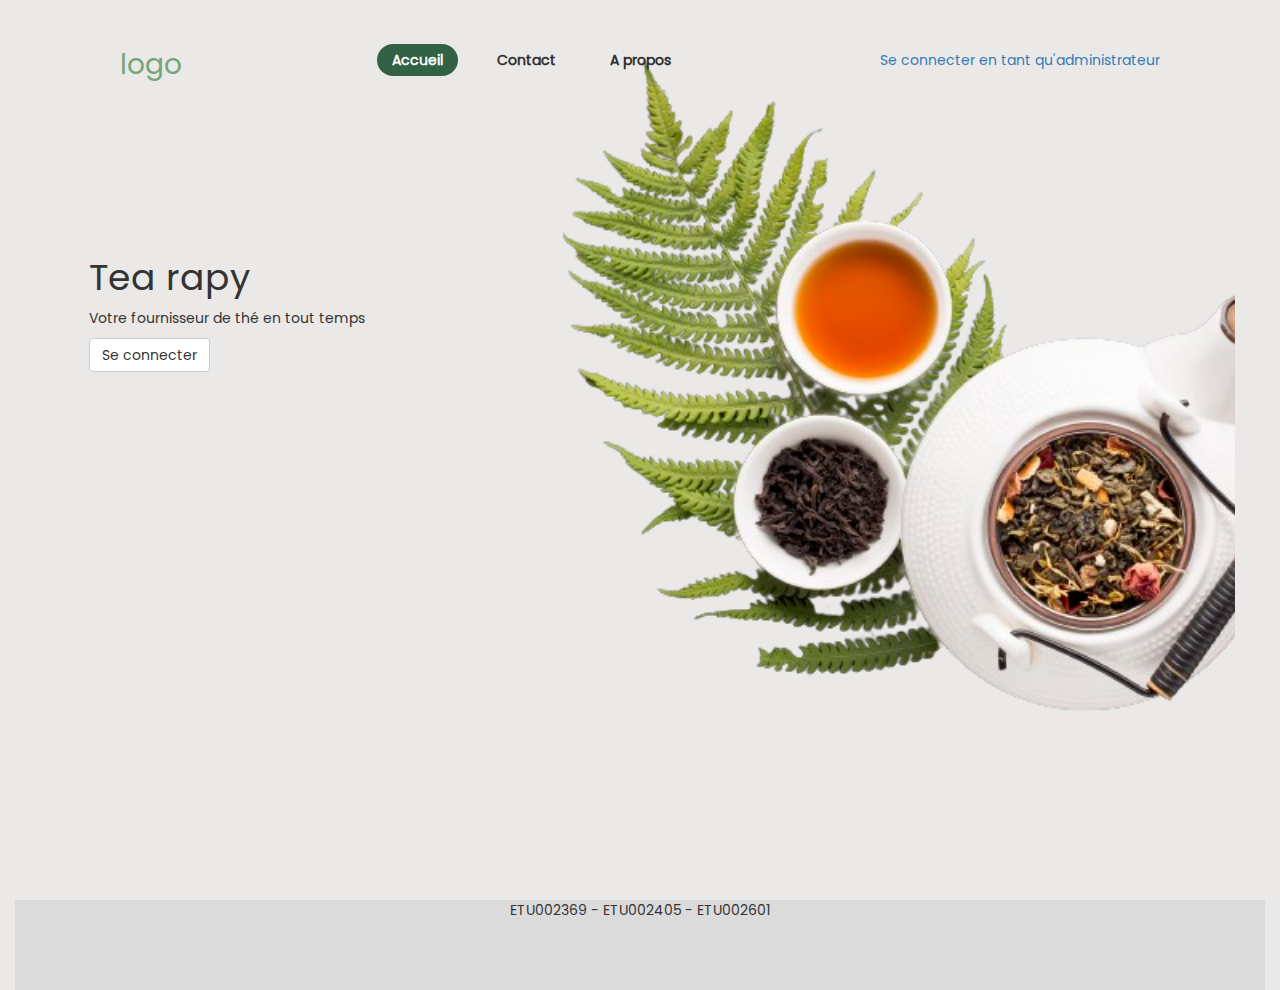
<file: pages/index.html>
<!DOCTYPE html>
<html lang="en">
<head>
    <meta charset="UTF-8">
    <meta name="viewport" content="width=device-width, initial-scale=1.0">
    <title>Tea rapy</title>
    <link rel="stylesheet" href="../assets/css/bootstrap.css">
    <link rel="stylesheet" href="../assets/css/navbar.css">
    <link rel="stylesheet" href="../assets/css/index.css">
    <link rel="shortcut icon" href="../assets/images/logo.png" type="image/x-icon">
    <link rel="stylesheet" href="../assets/css/general.css">
    <!-- <link rel="shortcut icon" href="favicon.ico" type="image/x-icon"> -->
</head>
<body>
    <div class="container-fluid">
        <!-- HEADER -->
        <header>
            <h2 class="logo">logo</h2>
            <nav class="navigation">
                <a href="#" class="active">Accueil</a>
                <a href="">Contact</a>
                <a href="">A propos</a>
            </nav>  
            <a href="login.html">Se connecter en tant qu'administrateur</a>  
        </header>
        <!-- HEADER -->

        <!-- SECTION 1 -->
        <div class="row" id="section1">
            <div class="row">
                <div class="col-md-6" id="text">
                    <div class="row" id="text-content">
                        <h1>Tea rapy</h1>
                        <p>Votre fournisseur de thé en tout temps</p>
                        <p><a href="login.html" class="btn btn-default">Se connecter</a></p>
                    </div>
                </div>
                <div class="col-md-6" id="images">
                    <div class="row">
                        <!-- <div class="col-md-12" id="brush-stroke"><img src="../assets/images/coup-pinceau-vert-fond-blanc-removebg-preview.png" alt="" width="800vw"></div> -->
                        <div class="col-md-12" id="tea-image"><img src="../assets/images/tea-pot.png   " alt="" width="800vw"></div>
                    </div>
                </div>
            </div>
            <!-- <div class="row" id="falling-leaves">..</div> -->
        </div>
        <!-- SECTION 1 -->

        <!-- SECTION 2 -->
        <div class="row" id="section2">
        </div>
        <!-- SECTION 2 -->

        <!-- FOOTER-->
        <footer>ETU002369 - ETU002405 - ETU002601</footer>
        <!-- FOOTER -->

    </div>
</body>
</html>
</file>
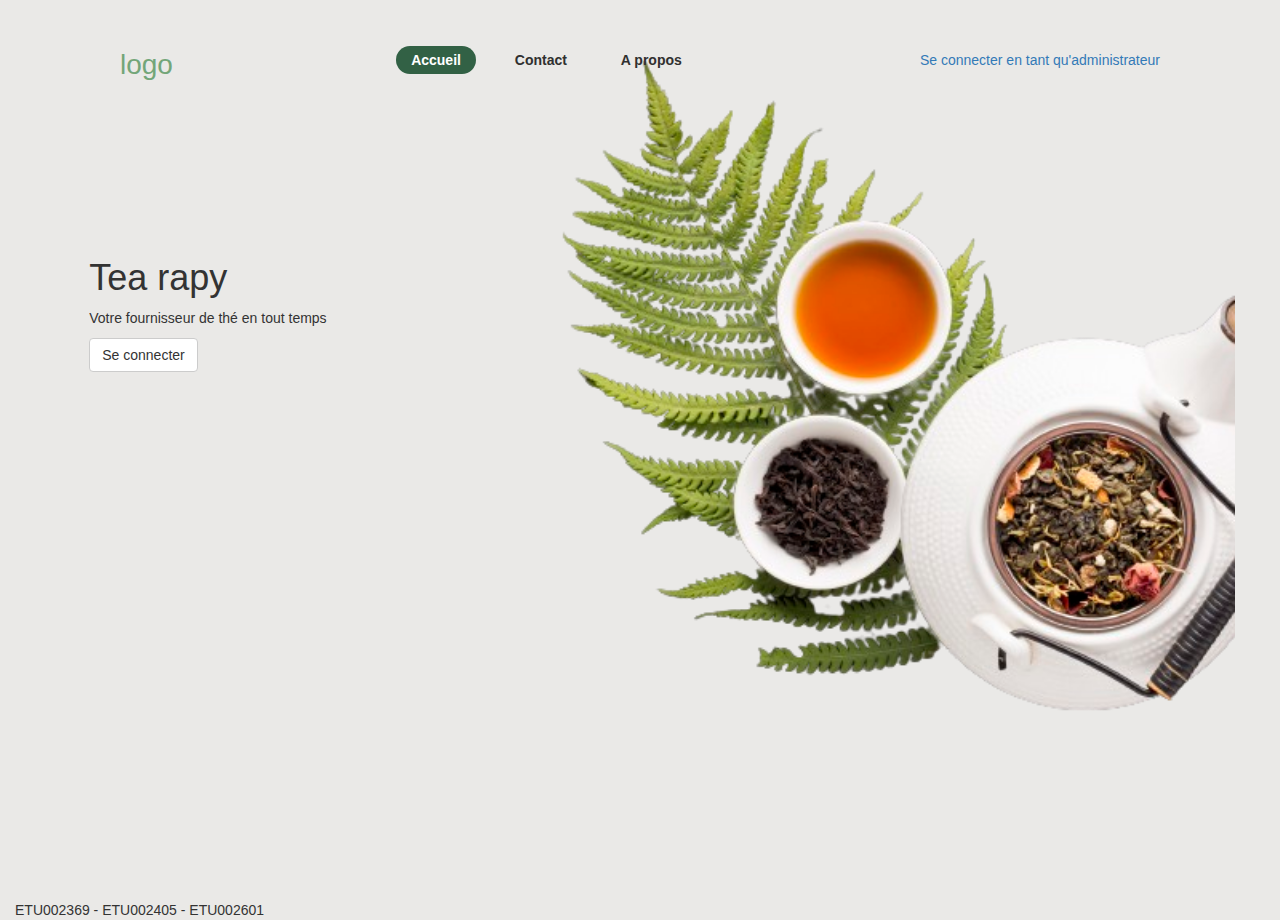
<file: assets/pages/index.html>
<!DOCTYPE html>
<html lang="en">
<head>
    <meta charset="UTF-8">
    <meta name="viewport" content="width=device-width, initial-scale=1.0">
    <title>Tea rapy</title>
    <link rel="stylesheet" href="../css/bootstrap.css">
    <link rel="stylesheet" href="../css/navbar.css">
    <link rel="stylesheet" href="../css/index.css">
    <!-- <link rel="shortcut icon" href="favicon.ico" type="image/x-icon"> -->
</head>
<body>
    <div class="container-fluid">
        <!-- HEADER -->
        <header>
            <h2 class="logo">logo</h2>
            <nav class="navigation">
                <a href="#" class="active">Accueil</a>
                <a href="">Contact</a>
                <a href="">A propos</a>
            </nav>  
            <a href="login.html">Se connecter en tant qu'administrateur</a>  
        </header>
        <!-- HEADER -->

        <!-- SECTION 1 -->
        <div class="row" id="section1">
            <div class="row">
                <div class="col-md-6" id="text">
                    <div class="row" id="text-content">
                        <h1>Tea rapy</h1>
                        <p>Votre fournisseur de thé en tout temps</p>
                        <p><a href="login.html" class="btn btn-default">Se connecter</a></p>
                    </div>
                </div>
                <div class="col-md-6" id="images">
                    <div class="row">
                        <!-- <div class="col-md-12" id="brush-stroke"><img src="../assets/images/coup-pinceau-vert-fond-blanc-removebg-preview.png" alt="" width="800vw"></div> -->
                        <div class="col-md-12" id="tea-image"><img src="../images/tea-pot.png   " alt="" width="800vw"></div>
                    </div>
                </div>
            </div>
            <!-- <div class="row" id="falling-leaves">..</div> -->
        </div>
        <!-- SECTION 1 -->

        <!-- SECTION 2 -->
        <div class="row" id="section2">
        </div>
        <!-- SECTION 2 -->

        <!-- FOOTER-->
        <footer>ETU002369 - ETU002405 - ETU002601</footer>
        <!-- FOOTER -->

    </div>
</body>
</html>
</file>
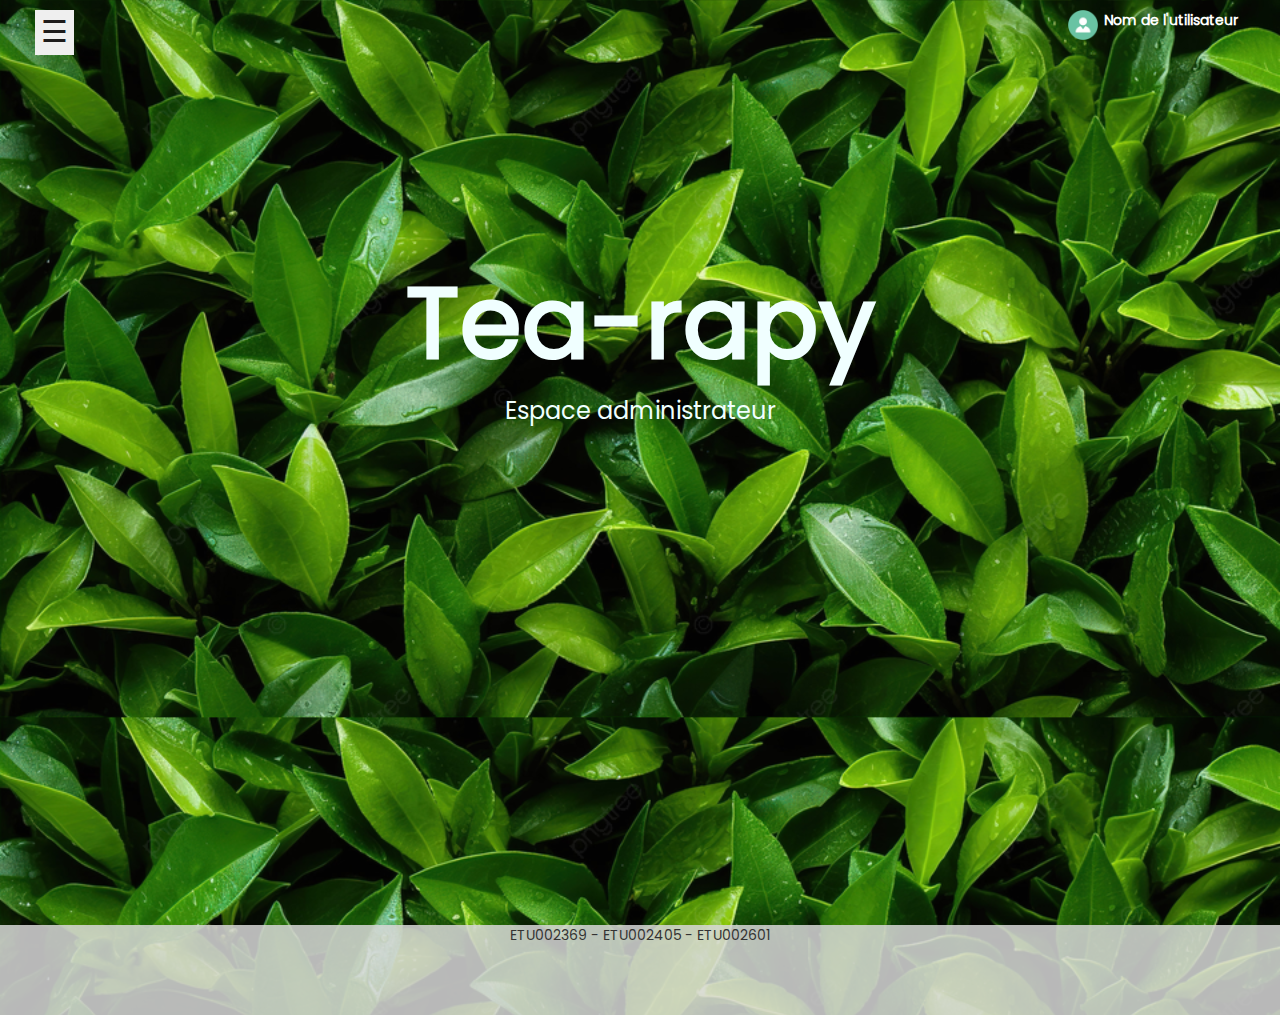
<file: pages/acceuilAdmin.html>
<!DOCTYPE html>
<html lang="en">
<head>
    <meta charset="UTF-8">
    <meta name="viewport" content="width=device-width, initial-scale=1.0">
    <link rel="stylesheet" href="../assets/css/bootstrap.css">
    <link rel="stylesheet" href="../assets/css/general.css">
    <link rel="stylesheet" href="../assets/css/acceuilAdmin.css">
    <link rel="stylesheet" href="../assets/css/sidebar.css">
    <link rel="shortcut icon" href="../assets/images/logo.png" type="image/x-icon">
    <link rel="stylesheet" href="../assets/css/header.css">
    <title>Tea-rapy</title>
</head>
<body>
    <!-- HEADER -->
    <header class="header">
        <div class="col-md-10">
            <button class="open-btn" id="openBtn">&#9776;</button>
        </div>
        <div class="col-md-2">
            <div class="user-icon">
                <img src="../assets/images/user-icon.png" alt="User Icon">
            </div>
            <div class="user-info">
                <p>Nom de l'utilisateur</p>
            </div>
        </div>
    </header>
    <!-- HEADER -->
        
    <div class="sidebar" id="sidebar">
        <button class="close-btn" id="closeBtn">&times;</button>
        <h1>Tea-rapy</h1>
        <ul>
            <li><a href="#" class="active">Accueil</a></li>
            <li class="dropdown">
                <a href="#" class="dropdown-toggle" data-toggle="dropdown">Thé <span class="caret"></span></a> <!-- Ajouter la classe "dropdown-toggle" et les attributs "data-toggle" et "aria-haspopup" -->
                <ul class="dropdown-menu"> <!-- Ajouter la classe "dropdown-menu" à la liste déroulante -->
                    <li><a href="tea.php">Gestion variétés de thé</a></li> <!-- Ajouter les options du menu déroulant -->
                    <li><a href="regeneration.php">Régénération</a></li>
                </ul>
            </li>

            <li><a href="parcelle.php">Parcelle</a></li>
            <li class="dropdown"> <!-- Ajouter la classe "dropdown" à l'élément parent -->
                <a href="#" class="dropdown-toggle" data-toggle="dropdown">Cueillette <span class="caret"></span></a> <!-- Ajouter la classe "dropdown-toggle" et les attributs "data-toggle" et "aria-haspopup" -->
                <ul class="dropdown-menu"> <!-- Ajouter la classe "dropdown-menu" à la liste déroulante -->
                    <li><a href="cueilleur.php">Gestion cueillette</a></li> <!-- Ajouter les options du menu déroulant -->
                    <li><a href="poids_minimal.php">Poids minimal</a></li>
                </ul>
            </li>
            <li><a href="depense.php">Dépense</a></li>
            <li class="dropdown"> <!-- Ajouter la classe "dropdown" à l'élément parent -->
                <a href="#" class="dropdown-toggle" data-toggle="dropdown">Salaire <span class="caret"></span></a> <!-- Ajouter la classe "dropdown-toggle" et les attributs "data-toggle" et "aria-haspopup" -->
                <ul class="dropdown-menu"> <!-- Ajouter la classe "dropdown-menu" à la liste déroulante -->
                    <li><a href="salaire.php">Gestion de salaires</a></li> <!-- Ajouter les options du menu déroulant -->
                    <li><a href="pourcentage.php">Bonus et malus</a></li>
                </ul>
            </li>
        </ul>
    </div>
            
    <div class="content">
        <div class="content-text">
            <h1>Tea-rapy</h1>
            <h3>Espace administrateur</h3>
        </div>
    </div>

    <!-- FOOTER-->
    <footer>ETU002369 - ETU002405 - ETU002601</footer>
    <!-- FOOTER -->
    <script src="../assets/js/sidebar.js"></script> 
    <script src="../assets/js/bootstrap.js"></script> 
    <script src="../assets/js/jquery.min.js"></script>
    <script src="../assets/js/bootstrap.min.js"></script>

</body>
</html>
</file>
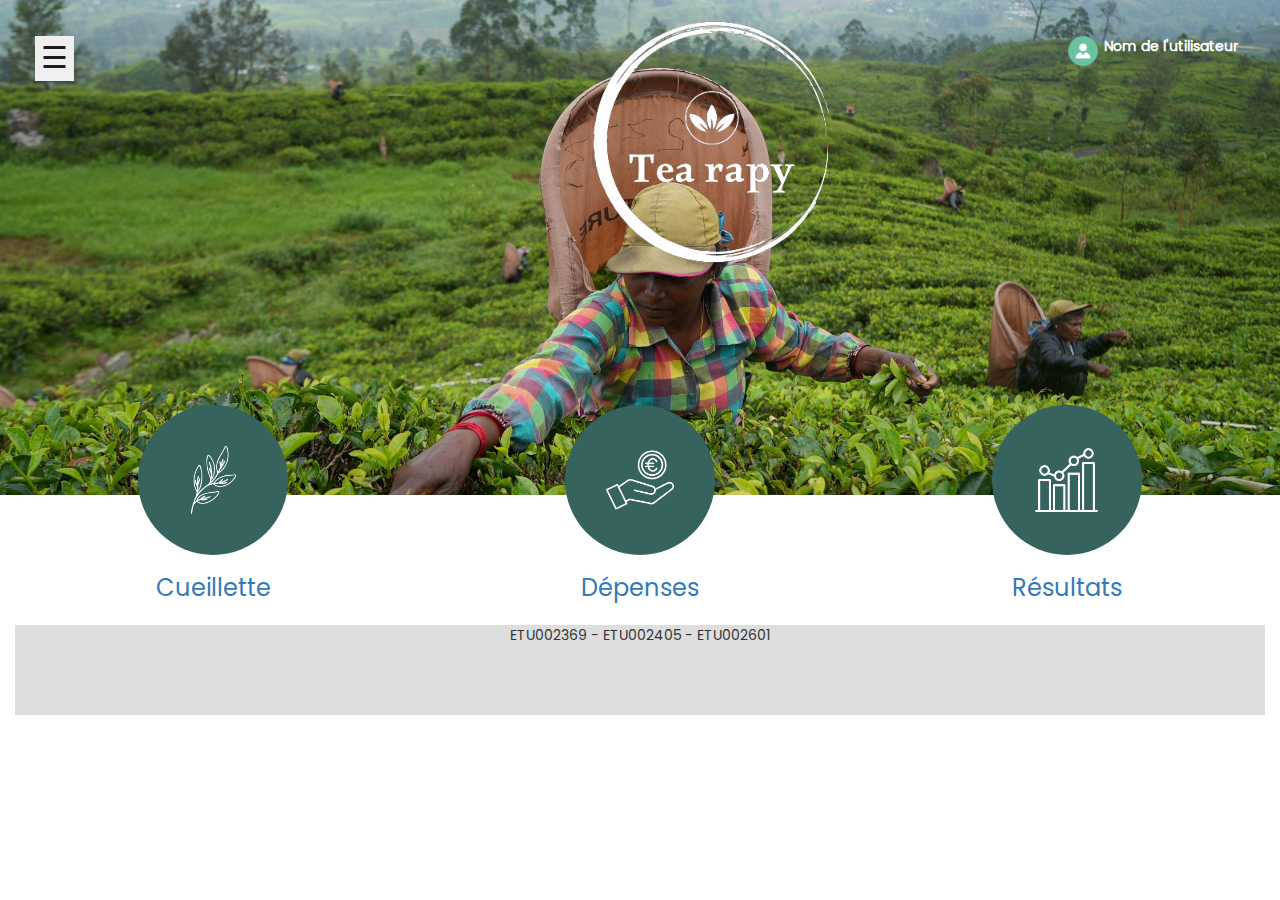
<file: pages/acceuilUser.html>
<!DOCTYPE html>
<html lang="en">
<head>
    <meta charset="UTF-8">
    <meta name="viewport" content="width=device-width, initial-scale=1.0">
    <link rel="stylesheet" href="../assets/css/acceuilUser.css">
    <link rel="stylesheet" href="../assets/css/bootstrap.css">
    <link rel="stylesheet" href="../assets/css/general.css">
    <link rel="stylesheet" href="../assets/css/header.css">
    <link rel="stylesheet" href="../assets/css/sidebar.css">
    <link rel="shortcut icon" href="../assets/images/logo.png" type="image/x-icon">
    <title>Tea-rapy: Accueil utilisateur</title>
</head>
<body>
    <div class="container-fluid">
        <div class="sidebar" id="sidebar">
            <button class="close-btn" id="closeBtn">&times;</button>
            <h1>Tea-rapy</h1>
            <ul>
                <li><a href="#" class="active">Accueil</a></li>
                <li><a href="payement.php">Payement</a></li>
                <li><a href="#">Déconnexion</a></li>
            </ul>
        </div>
    
        <!-- CONTENT -->
        <div class="row" id="picker-image">

            <header class="header">
                <div class="col-md-10">
                    <button class="open-btn" id="openBtn">&#9776;</button>
                </div>
                <div class="col-md-2">
                    <div class="user-icon">
                        <img src="../assets/images/user-icon.png" alt="User Icon">
                    </div>
                    <div class="user-info">
                        <p>Nom de l'utilisateur</p>
                    </div>
                </div>
            </header>    
            <div class="logo">
                <img src="../assets/images/logo/tea-rapy-white.png" alt="" width="400px">
            </div>    
        </div>
        <div class="row" id="option-menu">
            <a href="cueillette.html">
            <div class="col-md-4">
                <div class="image-option"><img src="../assets/images/feuille.png" alt="cueillette"></div>
                <h3>Cueillette</h3>
            </div>
            </a>

            <a href="depense.html">
            <div class="col-md-4">
                <div class="image-option"><img src="../assets/images/de-largent.png" alt="dépenses"></div>
                <h3>D&eacute;penses</h3>
            </div>
            </a>

            <a href="resultat.html">
            <div class="col-md-4">
                <div class="image-option"><img src="../assets/images/statistique.png" alt="résultat"></div>
                <h3>R&eacute;sultats</h3>
            </div>
            </a>
        </div>
        <!-- CONTENT -->

        <!-- FOOTER -->
        <footer>ETU002369 - ETU002405 - ETU002601</footer>
        <!-- FOOTER -->
        <script src="../assets/js/sidebar.js"></script> 
    </div>
</body>
</html>
</file>
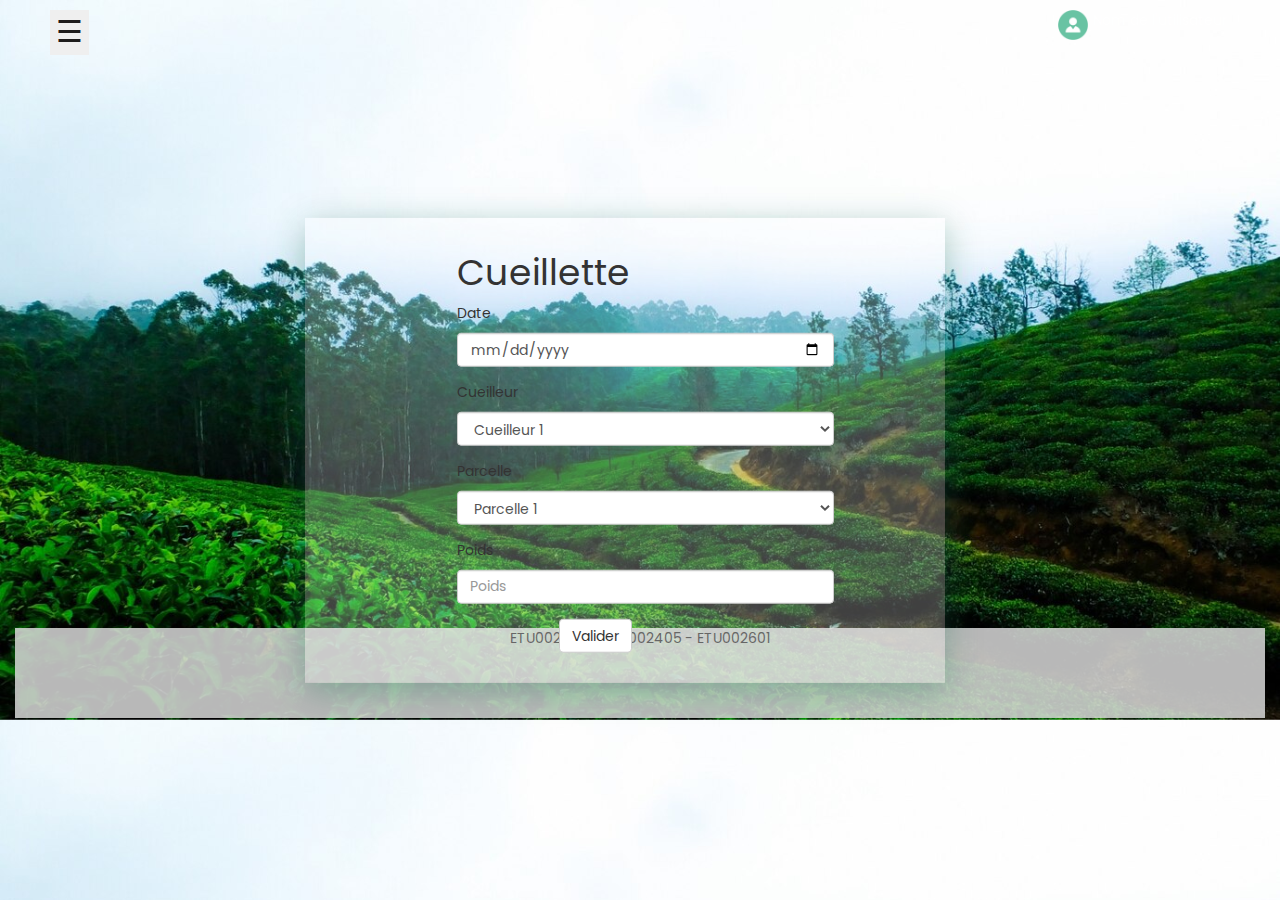
<file: pages/cueillette.html>
<!DOCTYPE html>
<html lang="en">
<head>
    <meta charset="UTF-8">
    <meta name="viewport" content="width=device-width, initial-scale=1.0">
    <link rel="stylesheet" href="../assets/css/bootstrap.css">
    <link rel="stylesheet" href="../assets/css/general.css">
    <link rel="stylesheet" href="../assets/css/saisie.css">
    <link rel="stylesheet" href="../assets/css/header.css">
    <link rel="stylesheet" href="../assets/css/sidebar.css">
    <link rel="shortcut icon" href="../assets/images/logo.png" type="image/x-icon">
    <title>Tea-rapy: Saisie de cueillette</title>
</head>
<body>
    <div class="container-fluid">
        <!-- SIDEBAR -->
        <div class="sidebar" id="sidebar">
            <button class="close-btn" id="closeBtn">&times;</button>
            <h1>Tea-rapy</h1>
            <ul>
                <li><a href="acceuilUser.html">Accueil</a></li>
                <li><a href="payement.php">Payement</a></li>
                <li><a href="#">Déconnexion</a></li>
            </ul>
        </div>
        <!-- SIDEBAR -->

        <!-- HEADER -->
        <header class="header">
            <div class="col-md-10">
                <button class="open-btn" id="openBtn">&#9776;</button>
            </div>
            <div class="col-md-2">
                <div class="user-icon">
                    <img src="../assets/images/user-icon.png" alt="User Icon">
                </div>
                <div class="user-info">
                    <p>Nom de l'utilisateur</p>
                </div>
            </div>
        </header>    
        <!-- HEADER -->

        <!-- CONTENT -->
        <div class="row" id="formulaire">
            <div class="col-md-12">
                <h1>Cueillette</h1>
                <form class="form-horizontal center-block">
                    <div class="form-group">
                        <!-- <label for="inputEmail3" class="col-sm-2 control-label">Email</label> -->
                        <div class="col-sm-8">
                        <p>Date</p>
                        <input type="date" class="form-control" id="inputEmail3" placeholder="Email">
                        </div>
                    </div>
                    <div class="form-group">
                        <!-- <label for="inputPassword3" class="col-sm-2 control-label">Password</label> -->
                        <div class="col-sm-8">
                        <p>Cueilleur</p>
                        <select class="form-control" name="idCueilleur">
                            <option value="">Cueilleur 1</option>
                            <option value="">Cueilleur 2</option>
                            <option value="">Cueilleur 3</option>
                        </select>                
                        </div>
                    </div>
                    <div class="form-group">
                        <!-- <label for="inputPassword3" class="col-sm-2 control-label">Password</label> -->
                        <div class="col-sm-8">
                        <p>Parcelle</p>
                        <select class="form-control" name="idParcelle">
                            <option value="">Parcelle 1</option>
                            <option value="">Parcelle 2</option>
                            <option value="">Parcelle 3</option>
                        </select>                
                        </div>
                    </div>
                    <div class="form-group">
                        <!-- <label for="inputEmail3" class="col-sm-2 control-label">Email</label> -->
                        <div class="col-sm-8">
                        <p>Poids</p>
                        <input type="number" class="form-control" id="inputEmail3" placeholder="Poids">
                        </div>
                    </div>
                    <div class="form-group">
                        <div class="col-sm-offset-2 col-sm-8">
                        <button type="submit" class="btn btn-default">Valider</button>
                        </div>
                    </div>
                </form>
            </div>
        </div>
        <!-- CONTENT -->
        
        <!-- FOOTER -->
        <footer>ETU002369 - ETU002405 - ETU002601</footer>
        <!-- FOOTER -->
    <script src="../assets/js/sidebar.js"></script>
    </div>
</body>
</html>
</file>
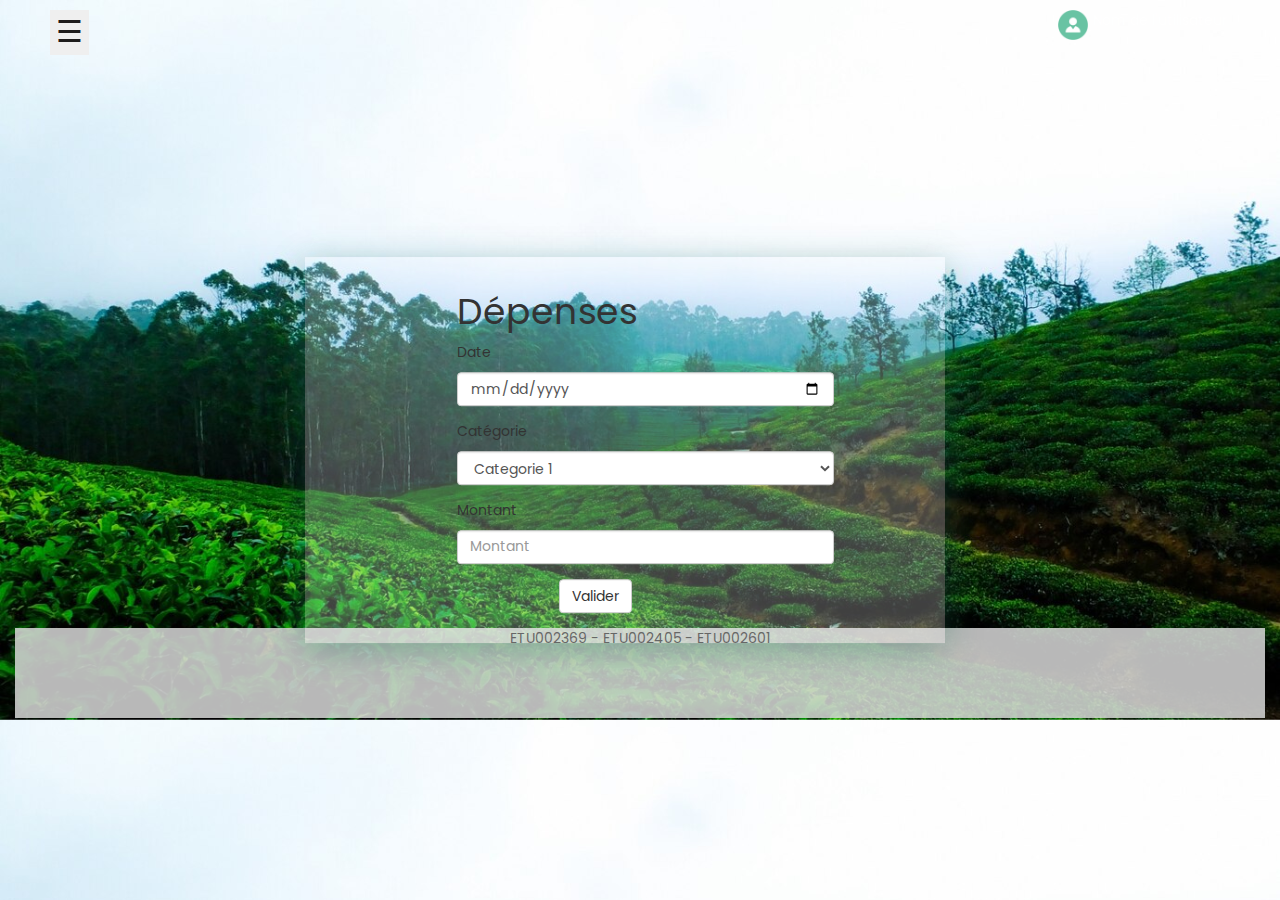
<file: pages/depense.html>
<!DOCTYPE html>
<html lang="en">
<head>
    <meta charset="UTF-8">
    <meta name="viewport" content="width=device-width, initial-scale=1.0">
    <link rel="stylesheet" href="../assets/css/bootstrap.css">
    <link rel="stylesheet" href="../assets/css/general.css">
    <link rel="stylesheet" href="../assets/css/saisie.css">
    <link rel="stylesheet" href="../assets/css/header.css">
    <link rel="stylesheet" href="../assets/css/sidebar.css">
    <link rel="shortcut icon" href="../assets/images/logo.png" type="image/x-icon">
    <title>Tea-rapy: Saisie des dépenses</title>
</head>
<body>
    <div class="container-fluid">
        <!-- SIDEBAR -->
        <div class="sidebar" id="sidebar">
            <button class="close-btn" id="closeBtn">&times;</button>
            <h1>Tea-rapy</h1>
            <ul>
                <li><a href="acceuilUser.html">Accueil</a></li>
                <li><a href="payement.php">Payement</a></li>
                <li><a href="#">Déconnexion</a></li>
            </ul>
        </div>
        <!-- SIDEBAR -->

        <!-- HEADER -->
        <header class="header">
            <div class="col-md-10">
                <button class="open-btn" id="openBtn">&#9776;</button>
            </div>
            <div class="col-md-2">
                <div class="user-icon">
                    <img src="../assets/images/user-icon.png" alt="User Icon">
                </div>
                <div class="user-info">
                    <p>Nom de l'utilisateur</p>
                </div>
            </div>
        </header>    
        <!-- HEADER -->

        <!-- CONTENT -->
        <div class="row" id="formulaire">
            <div class="col-md-12">
                <h1>Dépenses</h1>
                <form class="form-horizontal center-block">
                    <div class="form-group">
                        <!-- <label for="inputEmail3" class="col-sm-2 control-label">Email</label> -->
                        <div class="col-sm-8">
                        <p>Date</p>
                        <input type="date" class="form-control" id="inputEmail3" placeholder="Email">
                        </div>
                    </div>
                    <div class="form-group">
                        <!-- <label for="inputPassword3" class="col-sm-2 control-label">Password</label> -->
                        <div class="col-sm-8">
                        <p>Catégorie</p>
                        <select class="form-control" name="idCategorie">
                            <option value="">Categorie 1</option>
                            <option value="">Categorie 2</option>
                            <option value="">Categorie 3</option>
                        </select>                
                        </div>
                    </div>
                    <div class="form-group">
                        <!-- <label for="inputEmail3" class="col-sm-2 control-label">Email</label> -->
                        <div class="col-sm-8">
                        <p>Montant</p>
                        <input type="number" class="form-control" id="inputEmail3" placeholder="Montant">
                        </div>
                    </div>
                    <div class="form-group">
                        <div class="col-sm-offset-2 col-sm-8">
                        <button type="submit" class="btn btn-default">Valider</button>
                        </div>
                    </div>
                </form>
            </div>
        </div>
        <!-- CONTENT -->
        
        <!-- FOOTER -->
        <footer>ETU002369 - ETU002405 - ETU002601</footer>
        <!-- FOOTER -->

    <script src="../assets/js/sidebar.js"></script>
    </div>
</body>
</html>
</file>
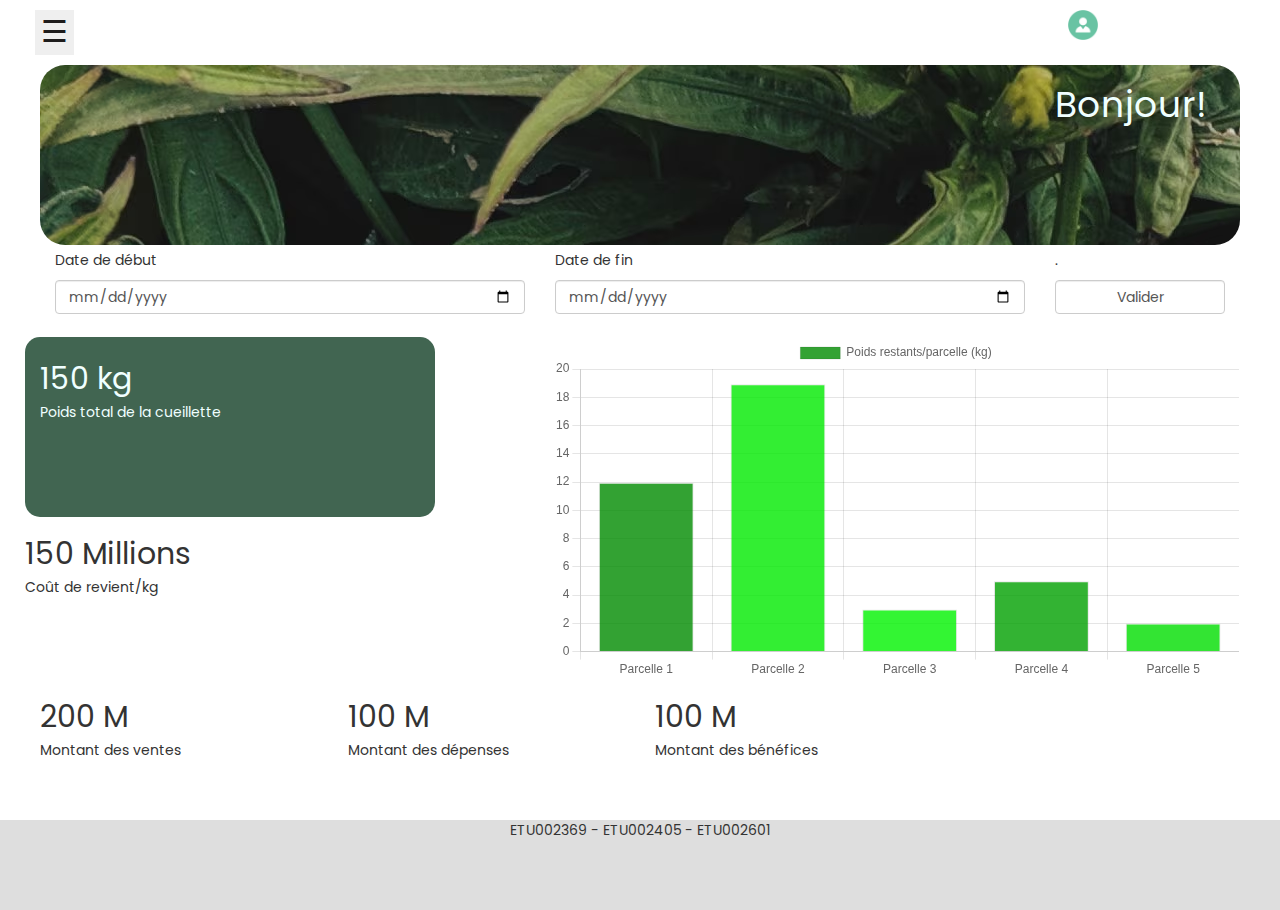
<file: pages/resultat.html>
<!DOCTYPE html>
<html lang="en">
<head>
    <meta charset="UTF-8">
    <meta name="viewport" content="width=device-width, initial-scale=1.0">
    <link rel="stylesheet" href="../assets/css/resultat.css">
    <link rel="stylesheet" href="../assets/css/bootstrap.css">
    <link rel="stylesheet" href="../assets/css/general.css">
    <link rel="stylesheet" href="../assets/css/header.css">
    <link rel="stylesheet" href="../assets/css/sidebar.css">
    <link rel="shortcut icon" href="../assets/images/logo.png" type="image/x-icon">
    <title>Tea-rapy : Résultats</title>
</head>
<body>
    <!-- SIDEBAR -->
    <div class="sidebar" id="sidebar">
        <button class="close-btn" id="closeBtn">&times;</button>
        <h1>Tea-rapy</h1>
        <ul>
            <li><a href="acceuilUser.html">Accueil</a></li>
            <li><a href="#">Déconnexion</a></li>
        </ul>
    </div>
    <!-- SIDEBAR -->

    <!-- HEADER -->
    <header class="header">
        <div class="col-md-10">
            <button class="open-btn" id="openBtn">&#9776;</button>
        </div>
        <div class="col-md-2">
            <div class="user-icon">
                <img src="../assets/images/user-icon.png" alt="User Icon">
            </div>
            <div class="user-info">
                <p>Nom de l'utilisateur</p>
            </div>
        </div>
    </header>    
    <!-- HEADER -->

    <!-- CONTENT -->
    <div class="container">
    <div class="row" id="content">
        <div class="row" id="top-div">
            <div class="col-md-10"></div>
            <div class="col-md-2"><h1>Bonjour!</h1></div>
        </div>
        <div class="row" id="filter-date">
            <div class="col-sm-5">
            <p>Date de début</p>
            <input type="date" class="form-control" id="inputEmail3" placeholder="Date Début">
            </div>
            <div class="col-sm-5">
            <p>Date de fin</p>
            <input type="date" class="form-control" id="inputEmail3" placeholder="Date Fin">
            </div>
            <div class="col-sm-2">
                <p>.</p>
                <input type="submit" class="form-control" value="Valider">
            </div>
        </div>
        <div class="row" id="statistics">
            <div class="row">
                <div class="col-md-4" id="statistics-simple">
                    <div class="row" id="st1">
                        <h2>150 kg</h2>
                        <h5>Poids total de la cueillette</h5>
                    </div>

                    <div class="row">
                        <h2>150 Millions</h2>
                        <h5>Coût de revient/kg</h5>
                    </div>
                </div>
                <div class="col-md-1"></div>
                <div class="col-md-7">
                    <canvas id="histogramme"></canvas>
                </div>
            </div>
            <div class="row" id="statistics-finance">
                <div class="col-md-3">
                    <h2>200 M</h2>
                    <h5>Montant des ventes</h5>   
                </div>
                <div class="col-md-3" id="depense">
                    <h2>100 M</h2>
                    <h5>Montant des dépenses</h5>   
                </div>
                <div class="col-md-3" id="benefice">
                    <h2>100 M</h2>
                    <h5>Montant des bénéfices</h5>   
                </div>
            </div>
        </div>
    </div>
    </div>
    <!-- CONTENT -->

    <!-- FOOTER -->
    <footer>ETU002369 - ETU002405 - ETU002601</footer>
    <!-- FOOTER -->
    <script src="../assets/js/sidebar.js"></script>
    <script src="../assets/js/chart.umd.js"></script>
    <script src="../assets/js/resultat.js"></script>
</body>
</html>
</file>
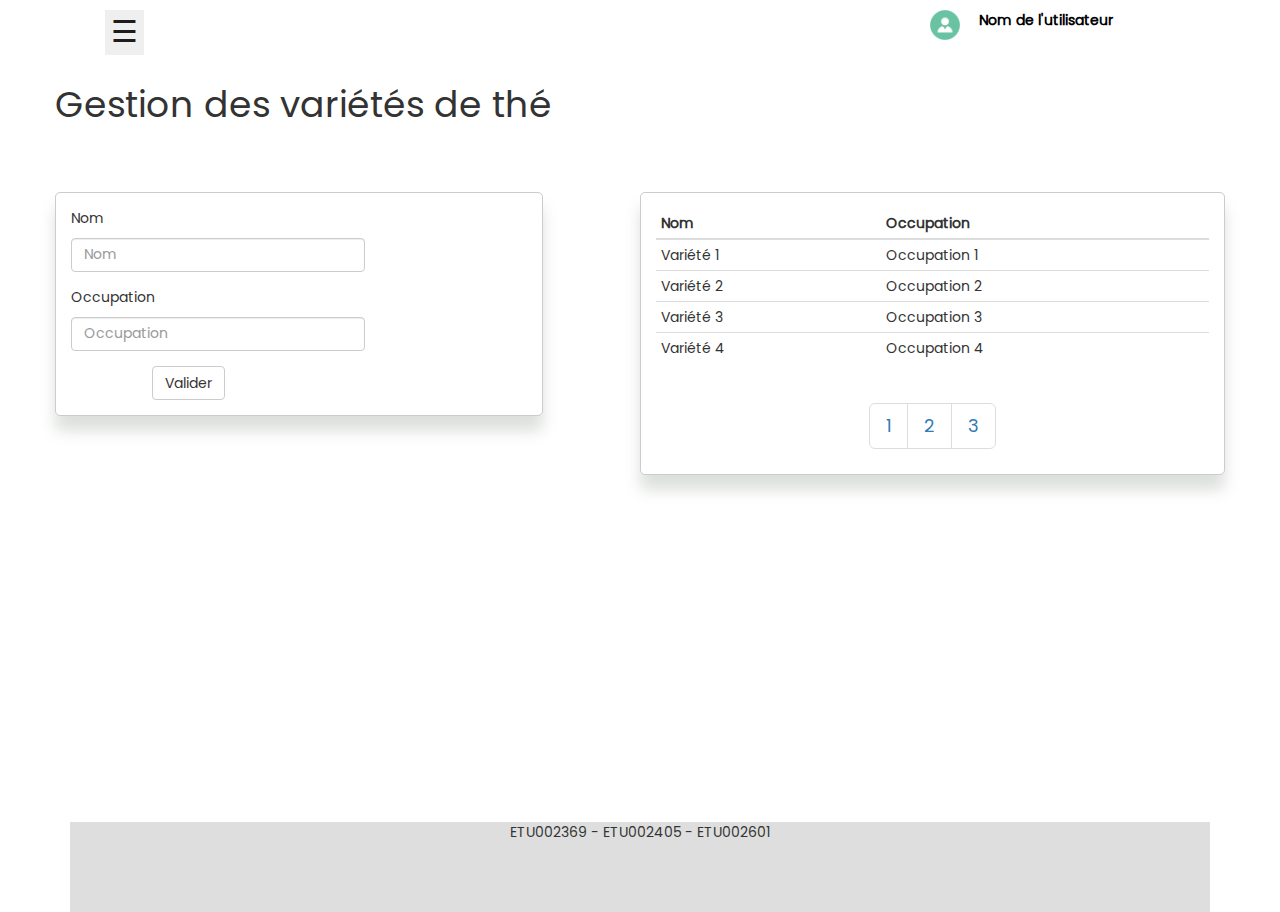
<file: pages/tea.html>
<!DOCTYPE html>
<html lang="en">
<head>
    <meta charset="UTF-8">
    <meta name="viewport" content="width=device-width, initial-scale=1.0">
    <link rel="stylesheet" href="../assets/css/bootstrap.css">
    <link rel="stylesheet" href="../assets/css/sidebar.css">
    <link rel="stylesheet" href="../assets/css/crud.css">
    <link rel="stylesheet" href="../assets/css/general.css">
    <link rel="stylesheet" href="../assets/css/header.css">
    <link rel="shortcut icon" href="../assets/images/logo.png" type="image/x-icon">
    <title>Tea-rapy</title>
</head>
<body>
    <div class="container">
        <!-- HEADER -->
        <header class="header">
            <div class="col-md-9">
                <button class="open-btn" id="openBtn">&#9776;</button>
            </div>
            <div class="col-md-3">
                <div class="user-icon">
                    <img src="../assets/images/user-icon.png" alt="User Icon">
                </div>
                <div class="user-info">
                    <p>Nom de l'utilisateur</p>
                </div>
            </div>
        </header>
        <!-- HEADER -->

        <!-- SIDEBAR -->
        <div class="sidebar" id="sidebar">
            <button class="close-btn" id="closeBtn">&times;</button>
            <h1>Tea-rapy</h1>
            <ul>
                <li><a href="acceuilAdmin.html">Accueil</a></li>
                <li><a href="tea.html" class="active">Thé</a></li>
                <li><a href="tea.html">Parcelle</a></li>
                <li><a href="tea.html">Cueillette</a></li>
                <li><a href="tea.html">D&eacute;pense</a></li>
                <li><a href="tea.html">Salaire</a></li>
            </ul>
        </div>    
        <!-- SIDEBAR -->
        <div class="row">
            <h1>Gestion des variétés de thé</h1>
        </div>
        <div class="row" id="content">
            <!-- FORMULAIRE -->
            <div class="col-md-5"  id="formulaire">
                <form class="form-horizontal">
                    <div class="form-group">
                        <!-- <label for="inputEmail3" class="col-sm-2 control-label">Email</label> -->
                        <div class="col-sm-8">
                        <p>Nom</p>
                        <input type="email" class="form-control" id="inputEmail3" placeholder="Nom">
                        </div>
                    </div>
                    <div class="form-group">
                        <!-- <label for="inputPassword3" class="col-sm-2 control-label">Password</label> -->
                        <div class="col-sm-8">
                        <p>Occupation</p>
                        <input type="password" class="form-control" id="inputPassword3" placeholder="Occupation">
                        </div>
                    </div>
                    <div class="form-group">
                        <div class="col-sm-offset-2 col-sm-8">
                        <button type="submit" class="btn btn-default">Valider</button>
                        </div>
                    </div>
                </form>     
            </div>
            <!-- FORMULAIRE -->
            <div class="col-md-1"></div>
            <!-- TABLE -->
            <div class="col-md-6" id="table">
                <table class="table table-condensed">
                    <thead>
                        <th>Nom</th>
                        <th>Occupation</th>
                    </thead>
                    <tbody>
                        <tr>
                            <td>Variété 1</td>
                            <td>Occupation 1</td>
                        </tr>
                        <tr>
                            <td>Variété 2</td>
                            <td>Occupation 2</td>
                        </tr>
                        <tr>
                            <td>Variété 3</td>
                            <td>Occupation 3</td>
                        </tr>
                        <tr>
                            <td>Variété 4</td>
                            <td>Occupation 4</td>
                        </tr>
                        <tr>
                            <td>Variété 5</td>
                            <td>Occupation 5</td>
                        </tr>
                        <tr>
                            <td>Variété 6</td>
                            <td>Occupation 6</td>
                        </tr>
                        <tr>
                            <td>Variété 7</td>
                            <td>Occupation 7</td>
                        </tr>
                        <tr>
                            <td>Variété 8</td>
                            <td>Occupation 8</td>
                        </tr>
                        <tr>
                            <td>Variété 9</td>
                            <td>Occupation 9</td>
                        </tr>
                        <tr>
                            <td>Variété 10</td>
                            <td>Occupation 10</td>
                        </tr>
                        <tr>
                            <td>Variété 11</td>
                            <td>Occupation 11</td>
                        </tr>
                    </tbody>
                </table>
                <center><nav><ul class="pagination pagination-lg"></ul></nav></center>
            </div>
            <!-- TABLE -->
        </div>
    <!-- FOOTER-->
    <footer>ETU002369 - ETU002405 - ETU002601</footer>
    <!-- FOOTER -->
    </div>
    <script src="../assets/js/sidebar.js"></script> 
    <script src="../assets/js/pagination.js"></script>
    <script src="../assets/js/userInfo.js"></script>
</body>
</html>
</file>
<file: assets/css/navbar.css>
header
{
    position:absolute;
    width: 100%;
    padding: 30px 120px;
    left: 0;
    display: flex;
    justify-content: space-between;
    align-items: center;
    z-index: 100;
}
.logo
{
    font-size: 2em;
    color: #73a679;
    pointer-events: none;
}
.navigation a
{
    text-decoration: none;
    color: rgb(48, 48, 48);
    padding: 6px 15px;
    border-radius: 20px;
    margin: 0 10px;
    font-weight: 600;
}
.navigation a:hover
{
    background-color:rgb(50, 97, 69);
    color: white;
}
.active
{
    background-color:rgb(50, 97, 69);
    color: white !important;

}
</file>
<file: assets/css/index.css>
body {
    min-height: 100vh;
    background-color: #eae9e7;
}

/* SECTION 1 */
#section1 .row {
    width: 100%;
    z-index: 100;
    height: 100vh;
    overflow: hidden;
}
#section1 {
    position: relative;
    height: 100vh;
    width: 100%;
}
#text #text-content{
    margin-top: 40%;
    margin-left: 15%;
}
#images{
    position: relative;
}
/* #brush-stroke{
    position: absolute;
    top : 10%;
} */
#tea-image{
    position: absolute;
    right: 15%;
}


/* #falling-leaves {
    position: absolute;
    background-image: url("../images/leaf-design-removebg-preview.png");
    background-size: contain;
    background-repeat: no-repeat;
    height: 100vh;
    width: 100%;
    z-index: 0;
    opacity: 0.75;
} */
</file>
<file: assets/css/general.css>
@font-face {
    font-family: Poppins;
    src: url("../font/Poppins-Regular.ttf");
}

*{
    font-family: Poppins;
}

footer{
    text-align: center;
    background-color: rgba(216, 216, 216, 0.85);
    height: 10vh;
    width: 100%;
}
</file>
<file: assets/css/acceuilAdmin.css>
@keyframes fade {
    0% { opacity: 0; }
    100% { opacity: 1; }
}

body {
    font-family: Arial, sans-serif;
    margin: 0;
    padding: 0;
    background-image: url("../images/back2.png");
    background-size: 100%;
    animation: fade 2s;
}

.content {
    width: 100%;
    height: calc(100vh - 40px); /* Ajustement de la hauteur en tenant compte du header */
    padding-top: 40px; /* Ajustement pour éviter que le contenu ne soit caché sous le header */
}

.content-text {
    text-align: center;
    margin-top: 15%;
    color: azure;
}

.content-text h1 {
    font-size: 100px;
    font-weight: 800;
}
</file>
<file: assets/css/sidebar.css>
.sidebar {
    height: 100%;
    width: 0;
    position: fixed;
    top: 0;
    left: 0;
    background-color: #416551;
    overflow-x: hidden;
    transition: 0.5s;
    padding-top: 60px;
    z-index: 1;
  }
  
  .sidebar h1{
    padding: 0 16px;
    color: azure;
  }
  .sidebar ul {
    list-style-type: none;
    padding: 0;
  }
  
  .sidebar ul li {
    padding: 8px 0;
  }
  
  .sidebar ul li a {
    color: white;
    text-decoration: none;
    display: block;
    height: 30px;
    width: 600vw !important;
    padding: 8px 16px;
  }
  
  .sidebar ul li a:hover {
    background-color: white;
    color: #111;
    border-radius: 15px;
    /* border-radius: 25px; */
  }
  .active{
    background-color: white;
    color: #111 !important;
    border-radius: 15px;
  }
  
  .close-btn {
    position: absolute;
    top: 0;
    right: 25px;
    font-size: 36px;
    margin-left: 50px;
    background-color: #416551;
    border-style:none;
    color: azure;
  }
  
  .content {
    transition: margin-left .5s;
    padding: 16px;
  }
  
  .open-btn {
    font-size: 30px;
    cursor: pointer;
    color: rgb(30, 28, 28);
    border: none;
  }
  
  .open-btn:hover {
    background-color: #444;
  }
</file>
<file: assets/css/header.css>
/* HEADER */
.header {
    justify-content: flex-start; /* Alignement horizontal à gauche */
    display: flex;
    align-items: center;
    padding: 10px 20px;
    color: white; /* Couleur du texte */
}
.header .col-md-2{
    display: inline;
}
.user-icon{
    height: 5vh;
    width: 20%;
    float: left;
}
.user-icon img {
    width: 30px; /* Taille de l'icône utilisateur */
    height: 30px;
}

.user-info p {
    margin: 0;
    font-weight: bold;
}
.body-has-background .header .user-info p {
    color: black; /* Couleur du texte si le background du body est défini */
}
/* HEADER */
</file>
<file: assets/css/acceuilUser.css>
@keyframes fade {
    0% { opacity: 0; width: 0%; overflow: hidden;}
    100% { opacity: 1; }
}

body{
    overflow: hidden;
}
#picker-image{
    position: absolute;
    background-image: url("../images/tea-picker4.jpg");
    background-position: 10%;
    background-size: cover;
    height: 55vh;
    width: 100%;
}

.header{
    z-index: 100;
    margin-top : 2%;
}
.logo{
    position: relative;
    top : -30%;
    left: 50%;
    transform: translateX(-10%);
}

#option-menu {
    position: absolute;
    top: 45%;
    width: 100%;
    animation: fade 2000ms;
}

#option-menu .col-md-4 {
    display: flex; /* Utiliser flexbox pour aligner le contenu */
    flex-direction: column; /* Afficher le contenu en colonne */
    justify-content: center; /* Aligner le contenu verticalement au centre */
    align-items: center; /* Aligner le contenu horizontalement au centre */
}
.image-option {
    width: 150px;
    height: 150px;
    border-radius: 50%;
    background-color: rgb(55, 99, 95);
    display: flex; /* Utiliser flexbox pour aligner le contenu */
    justify-content: center; /* Aligner le contenu horizontalement au centre */
    align-items: center; /* Aligner le contenu verticalement au centre */
}
.image-option img{
    width: 45%;
}

footer{
    margin-top: 50%;
}
</file>
<file: assets/css/saisie.css>
@keyframes fade {
    0% { opacity: 0; width: 0%; overflow: hidden;}
    100% { opacity: 1; }
}
body{
    background-image: url("../images/back4.jpg");
    background-size: cover;
}
#formulaire {
    position: absolute;
    top: 50%;
    left: 50%;
    width: 50%;
    padding:15px;
    box-shadow: 0 15px 25px rgba(100, 97, 97, 0.6);
    transform: translate(-50%, -50%); /* Centrage horizontal et vertical */
    background: 
	rgba(255, 255, 255, 0.25);
	box-shadow: 0 8px 32px 0 rgba(26, 110, 81, 0.37);
	backdrop-filter:blur (20px);
	-webkit-backdrop-filter:blur(20px);
    animation: fade 2000ms;
}

#formulaire .col-md-12{
    position: relative;
    left: 20%;
}

footer{
    margin-top: 45%;
}
</file>
<file: assets/css/resultat.css>
#top-div{
    height: 20vh;
    border-radius: 25px;
    background-image:url("../images/back6.avif");
}

#top-div h1{
    color: azure;
}
#filter-date{
    padding-top: 5px;
}
#statistics{
    margin-top: 2%;
}
#statistics-simple #st1{
    background-color: #416551;
    color: azure;
    padding: 5px 15px;
    border-radius: 15px;
    height: 20vh;
}
footer{
    margin-top: 4%;
}
</file>
<file: assets/css/crud.css>
body{
    background-color: none;
}
#content {
    margin-top: 5%;   
    height: 70vh; 
}

#formulaire {
    box-shadow: 0 15px 15px rgba(78, 98, 82, 0.2); /* Correction de l'ombre portée */
    border: 1px solid rgba(0, 0, 0, 0.2); /* Correction de la bordure */
    padding-top: 15px;
    border-radius: 5px;
}

#table{
    box-shadow: 0 15px 15px rgba(78, 98, 82, 0.2); /* Correction de l'ombre portée */
    border: 1px solid rgba(0, 0, 0, 0.2); /* Correction de la bordure */
    padding-top: 15px;
    border-radius: 5px;   
}
</file>
